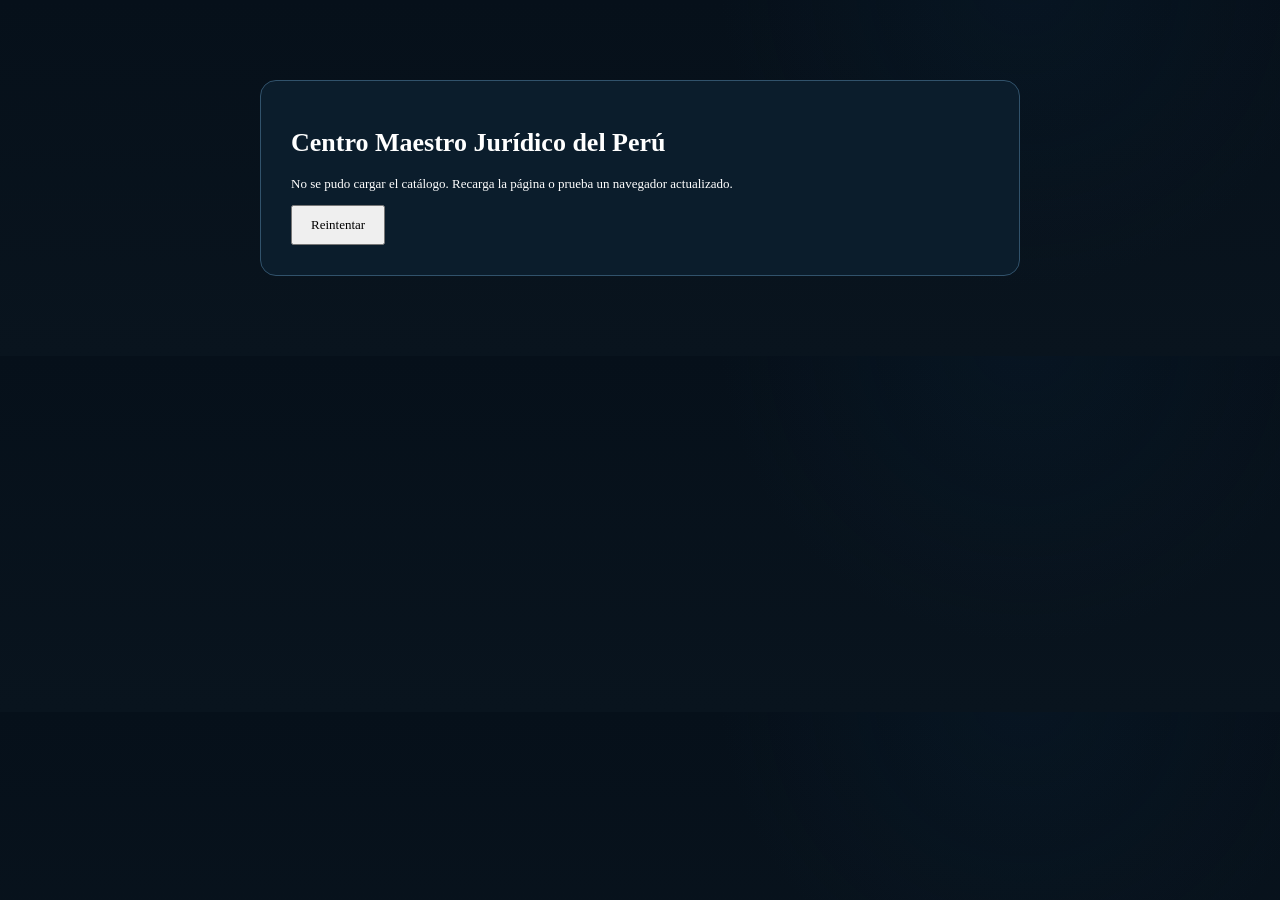
<file: cmj/index.html>
<!doctype html><html lang="es"><head><meta charset="utf-8"><meta name="viewport" content="width=device-width,initial-scale=1"><meta name="theme-color" content="#06101a"><title>Centro Maestro Jurídico del Perú</title><style>body{margin:0;background:#06101a;color:#dbe7ef;font-family:Segoe UI,Arial;display:grid;place-items:center;min-height:100vh}.l{text-align:center;padding:24px}.s{width:34px;height:34px;border:3px solid #284b64;border-top-color:#e2b958;border-radius:50%;margin:0 auto 14px;animation:r 1s linear infinite}button{padding:10px 16px}@keyframes r{to{transform:rotate(360deg)}}</style></head><body><div class="l"><div class="s"></div><b>Cargando Centro Maestro Jurídico del Perú…</b></div><script>(async()=>{try{let u=['bundle1.txt','bundle2.txt','bundle3.txt','bundle4.txt','bundle5.txt','bundle6.txt','bundle7.txt'];let a=await Promise.all(u.map(x=>fetch(x,{cache:'no-store'}).then(r=>{if(!r.ok)throw Error(r.status);return r.text()})));document.open();document.write(a.join(''));document.close()}catch(e){document.body.innerHTML='<div class="l"><h1>No se pudo cargar el sistema</h1><p>Recarga la página para reintentar.</p><button onclick="location.reload()">Reintentar</button></div>'}})()</script></body></html>
</file>
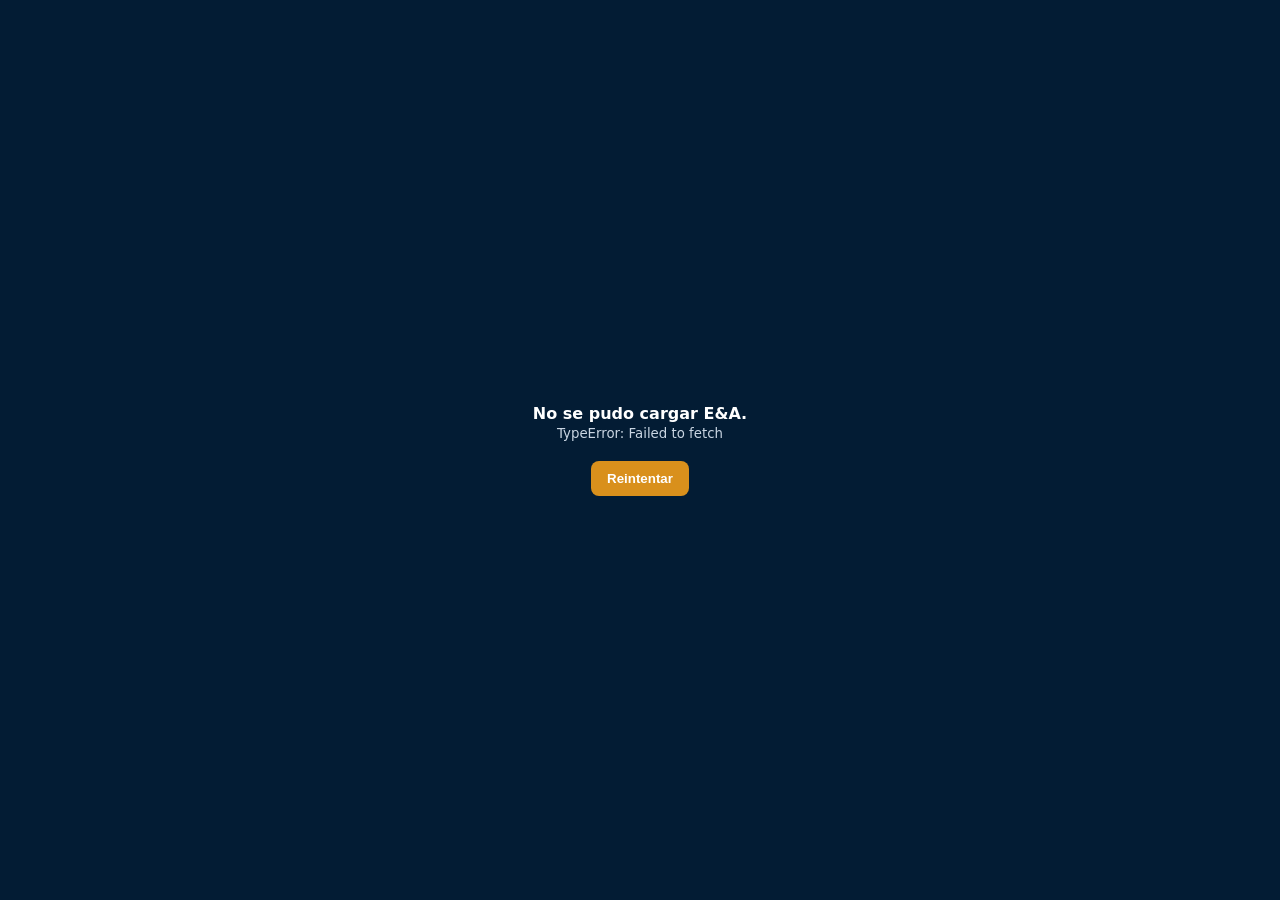
<file: ea-estudio-castaneda/index.html>
<!doctype html><html lang="es"><head><meta charset="utf-8"><meta name="viewport" content="width=device-width,initial-scale=1"><title>E&A | Sistema Jurídico</title><meta name="theme-color" content="#031c34"><style>html,body{margin:0;min-height:100%;background:#031c34;font-family:system-ui,-apple-system,Segoe UI,Arial}.loading{min-height:100vh;display:grid;place-items:center;color:white}.box{text-align:center;padding:24px}.spin{width:38px;height:38px;border:4px solid #ffffff44;border-top-color:#d9901c;border-radius:50%;margin:0 auto 14px;animation:s 1s linear infinite}@keyframes s{to{transform:rotate(360deg)}}small{color:#c9d5e2}</style></head><body><div class="loading"><div class="box"><div class="spin"></div><b>Cargando sistema jurídico E&A…</b><br><small>Conectando de forma segura</small></div></div><script>(async()=>{try{const r=await fetch('https://vazrxoetkxrmidpvbtcv.supabase.co/functions/v1/ea-legal-app',{cache:'no-store',mode:'cors'});if(!r.ok)throw new Error('HTTP '+r.status);const h=await r.text();if(!/^<!doctype html>/i.test(h.trim()))throw new Error('Respuesta de aplicación inválida');document.open();document.write(h);document.close();}catch(e){document.body.innerHTML='<div class="loading"><div class="box"><b>No se pudo cargar E&A.</b><br><small>'+String(e).replace(/[<>]/g,'')+'</small><br><br><button onclick="location.reload()" style="padding:10px 16px;border:0;border-radius:8px;background:#d9901c;color:#fff;font-weight:700">Reintentar</button></div></div>';}})();</script></body></html>
</file>
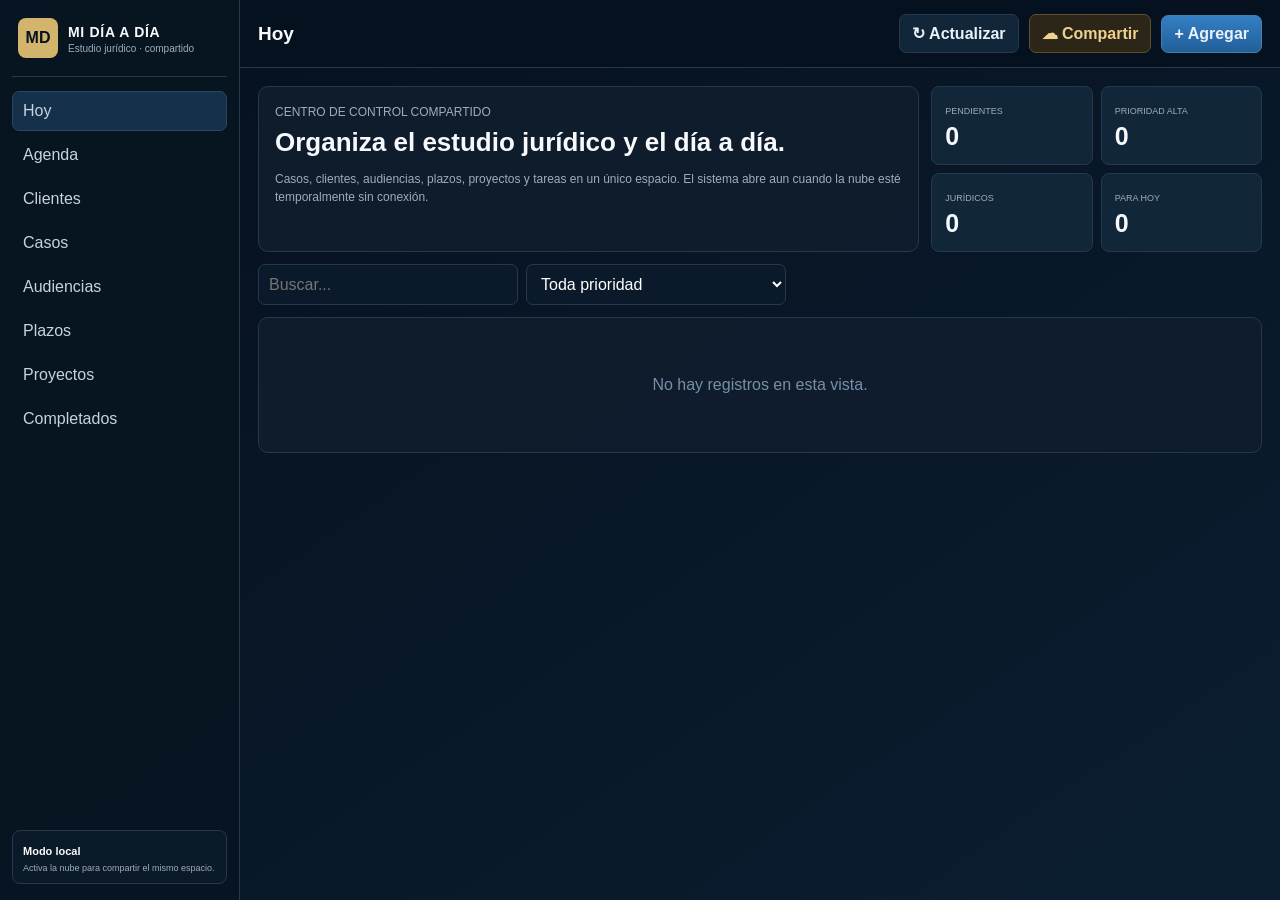
<file: mdd/index.html>
<!doctype html>
<html lang="es">
<head>
<meta charset="utf-8"><meta name="viewport" content="width=device-width,initial-scale=1"><meta name="theme-color" content="#07111f">
<title>Mi Día a Día — Compartido</title>
<style>
:root{--bg:#07111f;--p:#0f1d2e;--p2:#13263a;--tx:#f7f9fc;--mu:#9eacbd;--ln:#26384d;--blue:#2d75ba;--gold:#d2b46c;--red:#ed5b52;--green:#24a66a}*{box-sizing:border-box}body{margin:0;background:linear-gradient(145deg,#06101d,#0b1e31);color:var(--tx);font-family:Segoe UI,Arial,sans-serif;min-height:100vh}button,input,select,textarea{font:inherit}button{cursor:pointer}.app{display:grid;grid-template-columns:240px 1fr;min-height:100vh}.side{background:#071522e8;border-right:1px solid var(--ln);padding:18px 12px;position:sticky;top:0;height:100vh}.brand{display:flex;gap:10px;align-items:center;padding:0 6px 18px;border-bottom:1px solid var(--ln)}.mark{width:40px;height:40px;border-radius:8px;display:grid;place-items:center;background:var(--gold);color:#07111f;font-weight:900}.brand b{font-size:14px;letter-spacing:.7px}.brand small{display:block;color:var(--mu);font-size:10px;margin-top:2px}.nav{display:grid;gap:4px;margin-top:14px}.nav button{border:1px solid transparent;background:transparent;color:#c8d3df;text-align:left;padding:10px;border-radius:7px}.nav button:hover,.nav button.on{background:#15304a;border-color:#284664}.cloudbox{position:absolute;left:12px;right:12px;bottom:16px;border:1px solid var(--ln);padding:10px;border-radius:8px;background:#0b1a29}.cloudbox strong{font-size:11px}.cloudbox span{display:block;color:var(--mu);font-size:9px;margin-top:4px}.main{min-width:0}.top{height:68px;border-bottom:1px solid var(--ln);display:flex;align-items:center;gap:10px;padding:0 18px;background:#07111fd9;position:sticky;top:0;z-index:5}.top h1{font-size:19px;margin:0;margin-right:auto}.btn{border:1px solid var(--ln);background:#12263a;color:#e9f2fa;padding:9px 12px;border-radius:7px;font-weight:700}.btn.primary{background:linear-gradient(#347fc4,#225f99);border-color:#437faf}.btn.gold{background:#2b2618;color:#eed28e;border-color:#5d5030}.btn.danger{color:#ff9b95}.content{padding:18px;max-width:1450px;margin:auto}.hero{display:grid;grid-template-columns:1.6fr .8fr;gap:12px}.panel{border:1px solid var(--ln);background:#0f1d2ee8;border-radius:10px;padding:16px}.hero h2{font-size:26px;margin:6px 0}.muted{color:var(--mu);font-size:12px;line-height:1.5}.stats{display:grid;grid-template-columns:repeat(2,1fr);gap:8px}.stat{border:1px solid var(--ln);background:#12263a;padding:13px;border-radius:8px}.stat span{font-size:9px;color:var(--mu);text-transform:uppercase}.stat b{display:block;font-size:25px;margin-top:4px}.toolbar{display:flex;gap:8px;flex-wrap:wrap;margin:12px 0}.field{width:100%;border:1px solid var(--ln);background:#0b1a2a;color:white;border-radius:7px;padding:10px}.toolbar .field{max-width:260px}.list{display:grid;gap:8px}.card{display:grid;grid-template-columns:1fr auto;gap:10px;border:1px solid var(--ln);background:#0b1a29;padding:12px;border-radius:8px}.card h3{font-size:13px;margin:0}.meta{display:flex;gap:6px;flex-wrap:wrap;margin-top:6px}.chip{font-size:9px;border:1px solid var(--ln);padding:3px 6px;border-radius:5px;color:#b8c6d5}.chip.high{color:#ff9892;border-color:#713b3b}.chip.mid{color:#f0bf6c;border-color:#65532e}.notes{font-size:10.5px;color:#9fb0c1;margin-top:7px;white-space:pre-wrap}.actions{display:flex;gap:5px;align-items:flex-start}.actions button{border:1px solid var(--ln);background:#13263a;color:#d9e4ef;padding:6px 8px;border-radius:5px;font-size:9px}.empty{text-align:center;padding:42px;color:#7890a7}.overlay{display:none;position:fixed;inset:0;background:#020912bf;z-index:20;padding:18px}.overlay.open{display:grid;place-items:center}.modal{width:min(680px,100%);max-height:92vh;overflow:auto;background:#0b1928;border:1px solid var(--ln);border-radius:12px;padding:18px}.modal h2{margin:0 0 12px}.grid{display:grid;grid-template-columns:1fr 1fr;gap:10px}.full{grid-column:1/-1}.label{font-size:10px;color:#b5c1ce;margin-bottom:5px;display:block}.foot{display:flex;justify-content:flex-end;gap:8px;margin-top:14px}.shareLink{font-size:11px;word-break:break-all;background:#07111f;border:1px solid var(--ln);padding:10px;border-radius:7px;margin:10px 0}.toast{position:fixed;left:50%;bottom:22px;transform:translateX(-50%);background:#172b40;border:1px solid var(--ln);padding:10px 13px;border-radius:7px;display:none;z-index:50;font-size:11px}.toast.show{display:block}.warn{color:#ffb17a}.ok{color:#7ee0a9}@media(max-width:850px){.app{display:block}.side{position:static;height:auto}.cloudbox{position:static;margin-top:12px}.nav{grid-template-columns:repeat(4,1fr)}.nav button{text-align:center;font-size:10px;padding:8px 4px}.hero{grid-template-columns:1fr}.top{padding:0 10px}.top h1{font-size:16px}.content{padding:12px}}@media(max-width:580px){.grid{grid-template-columns:1fr}.full{grid-column:auto}.card{grid-template-columns:1fr}.actions{justify-content:flex-end}.nav{grid-template-columns:repeat(2,1fr)}.top .btn.gold{display:none}}
</style>
</head>
<body>
<div class="app"><aside class="side"><div class="brand"><div class="mark">MD</div><div><b>MI DÍA A DÍA</b><small>Estudio jurídico · compartido</small></div></div><nav class="nav" id="nav"></nav><div class="cloudbox"><strong id="cloudTitle">Modo local</strong><span id="cloudText">Activa la nube para compartir el mismo espacio.</span></div></aside><main class="main"><header class="top"><h1 id="title">Hoy</h1><button class="btn" id="syncBtn">↻ Actualizar</button><button class="btn gold" id="shareBtn">☁ Compartir</button><button class="btn primary" id="addBtn">+ Agregar</button></header><div class="content" id="view"></div></main></div>
<div class="overlay" id="editOv"><section class="modal"><h2 id="editTitle">Nuevo registro</h2><input type="hidden" id="rid"><div class="grid"><div class="full"><label class="label">Título *</label><input id="fTitle" class="field" placeholder="Ej.: Audiencia de control, llamar a cliente..."></div><div><label class="label">Tipo</label><select id="fType" class="field"></select></div><div><label class="label">Prioridad</label><select id="fPriority" class="field"><option>Urgente</option><option>Alta</option><option selected>Media</option><option>Baja</option></select></div><div><label class="label">Estado</label><select id="fStatus" class="field"><option>Pendiente</option><option>En curso</option><option>En espera</option><option>Completado</option></select></div><div><label class="label">Cliente / responsable</label><input id="fClient" class="field"></div><div><label class="label">Fecha</label><input id="fDate" type="date" class="field"></div><div><label class="label">Hora</label><input id="fTime" type="time" class="field"></div><div class="full"><label class="label">Notas</label><textarea id="fNotes" class="field" rows="5"></textarea></div></div><div class="foot"><button class="btn" id="cancelBtn">Cancelar</button><button class="btn primary" id="saveBtn">Guardar</button></div></section></div>
<div class="overlay" id="shareOv"><section class="modal"><h2>Compartir sistema</h2><p class="muted" id="shareInfo"></p><div id="shareArea"></div><div class="foot"><button class="btn" id="closeShare">Cerrar</button></div></section></div><div class="toast" id="toast"></div>
<script>
'use strict';
const TYPES=['Tarea','Cliente','Caso jurídico','Audiencia','Plazo procesal','Proyecto','Nota'];
const NAV=[['today','Hoy'],['agenda','Agenda'],['client','Clientes'],['case','Casos'],['hearing','Audiencias'],['deadline','Plazos'],['project','Proyectos'],['done','Completados']];
const MAP={client:'Cliente',case:'Caso jurídico',hearing:'Audiencia',deadline:'Plazo procesal',project:'Proyecto'};
const $=id=>document.getElementById(id), iso=()=>{let d=new Date(),o=d.getTimezoneOffset();return new Date(d-o*60000).toISOString().slice(0,10)}, uid=()=>crypto.randomUUID?.()||Date.now()+'_'+Math.random().toString(36).slice(2);
let S={records:[],view:'today',db:'',busy:false,lastSync:0};
function esc(v=''){return String(v).replace(/[&<>"']/g,m=>({'&':'&amp;','<':'&lt;','>':'&gt;','"':'&quot;',"'":'&#39;'}[m]))}
function ts(r){return r.updatedAt||r.createdAt||''}
function active(){return S.records.filter(r=>!r.deletedAt)}
function saveLocal(){try{localStorage.setItem('mdd_shared_v7',JSON.stringify(S.records))}catch{}}
function loadLocal(){try{S.records=JSON.parse(localStorage.getItem('mdd_shared_v7')||'[]')}catch{S.records=[]}}
function toast(t){$('toast').textContent=t;$('toast').classList.add('show');setTimeout(()=>$('toast').classList.remove('show'),2600)}
function merge(a,b){let m=new Map();[...a,...b].forEach(r=>{let x=m.get(r.id);if(!x||ts(r)>ts(x))m.set(r.id,r)});return [...m.values()]}
function signature(rows){return rows.map(r=>r.id+'|'+ts(r)+'|'+(r.deletedAt||'')).sort().join('~')}
async function pull(show=true){if(!S.db){if(show)toast('Este espacio aún está en modo local.');return}if(S.busy)return;S.busy=true;cloud('Sincronizando…','');try{let res=await fetch(S.db,{cache:'no-store'});if(!res.ok)throw Error('HTTP '+res.status);let data=await res.json();let rr=Array.isArray(data.records)?data.records:[];let before=signature(S.records),remoteSig=signature(rr);S.records=merge(S.records,rr);saveLocal();render();let mergedSig=signature(S.records);if(mergedSig!==remoteSig)await push(false);S.lastSync=Date.now();cloud('Nube activa','Sincronizado · '+new Date().toLocaleTimeString('es-PE',{hour:'2-digit',minute:'2-digit'}));if(show&&before!==mergedSig)toast('Información actualizada.');else if(show)toast('Todo está sincronizado.')}catch(e){cloud('Nube sin conexión','Se mantiene la copia local.');if(show)toast('No se pudo sincronizar ahora.')}finally{S.busy=false}}
async function push(show=false){if(!S.db)return;try{let res=await fetch(S.db,{method:'PUT',headers:{'Content-Type':'application/json'},body:JSON.stringify({app:'Mi Dia a Dia',version:7,updatedAt:new Date().toISOString(),records:S.records})});if(!res.ok)throw Error();S.lastSync=Date.now();cloud('Nube activa','Cambios guardados en la nube.');if(show)toast('Guardado y sincronizado.')}catch{cloud('Pendiente de sincronizar','El cambio quedó guardado localmente.');if(show)toast('Guardado localmente; la nube no respondió.')}}
function cloud(a,b){$('cloudTitle').textContent=a;$('cloudText').textContent=b;$('cloudTitle').className=S.db?'ok':''}
async function enableCloud(){if(S.db){showShare();return}cloud('Creando espacio…','Conectando con la nube.');try{let res=await fetch('https://api.jsonstorage.net/v1/json',{method:'POST',headers:{'Content-Type':'application/json'},body:JSON.stringify({app:'Mi Dia a Dia',version:7,updatedAt:new Date().toISOString(),records:S.records})});if(!res.ok)throw Error('HTTP '+res.status);let d=await res.json();if(!d.uri)throw Error('Sin URI');S.db=d.uri;let u=new URL(location.href);u.searchParams.set('db',S.db);history.replaceState(null,'',u);cloud('Nube activa','Enlace compartido creado.');showShare();toast('Espacio compartido creado.')}catch(e){cloud('Modo local','No se pudo crear la nube.');toast('No se pudo activar la nube. Inténtalo de nuevo.')}}
function shareUrl(){let u=new URL(location.href);u.searchParams.set('db',S.db);return u.href}
function showShare(){$('shareOv').classList.add('open');if(!S.db){$('shareInfo').textContent='Activa un espacio compartido para que todas las personas que tengan el enlace vean y editen la misma información.';$('shareArea').innerHTML='<button class="btn primary" id="createCloud">Activar nube y generar enlace</button>';$('createCloud').onclick=enableCloud}else{$('shareInfo').textContent='Comparte este enlace por WhatsApp. Todos entrarán al mismo espacio.';$('shareArea').innerHTML='<div class="shareLink" id="linkText">'+esc(shareUrl())+'</div><button class="btn primary" id="copyLink">Copiar enlace</button>';$('copyLink').onclick=async()=>{try{await navigator.clipboard.writeText(shareUrl());toast('Enlace copiado.')}catch{prompt('Copia este enlace:',shareUrl())}}}}
function nav(){ $('nav').innerHTML=NAV.map(([k,l])=>'<button data-v="'+k+'" class="'+(S.view===k?'on':'')+'">'+l+'</button>').join('');document.querySelectorAll('[data-v]').forEach(b=>b.onclick=()=>{S.view=b.dataset.v;nav();render()})}
function filtered(){let a=active(),today=iso();if(S.view==='today')return a.filter(r=>r.status!=='Completado'&&(r.date===today||r.priority==='Urgente'));if(S.view==='agenda')return a;if(S.view==='done')return a.filter(r=>r.status==='Completado');return a.filter(r=>r.type===MAP[S.view])}
function card(r){let p=(r.priority==='Urgente'||r.priority==='Alta')?'high':r.priority==='Media'?'mid':'';return '<article class="card"><div><h3>'+esc(r.title)+'</h3><div class="meta"><span class="chip">'+esc(r.type)+'</span><span class="chip '+p+'">'+esc(r.priority)+'</span><span class="chip">'+esc(r.status)+'</span>'+(r.date?'<span class="chip">'+esc(r.date)+(r.time?' · '+esc(r.time):'')+'</span>':'')+(r.client?'<span class="chip">'+esc(r.client)+'</span>':'')+'</div>'+(r.notes?'<div class="notes">'+esc(r.notes)+'</div>':'')+'</div><div class="actions"><button data-edit="'+r.id+'">Editar</button><button data-del="'+r.id+'">Eliminar</button></div></article>'}
function render(){let rows=filtered().sort((a,b)=>(a.date||'9999').localeCompare(b.date||'9999')||(a.time||'99').localeCompare(b.time||'99'));let a=active(),today=iso(),open=a.filter(r=>r.status!=='Completado'),urgent=open.filter(r=>['Urgente','Alta'].includes(r.priority)),legal=open.filter(r=>['Caso jurídico','Audiencia','Plazo procesal'].includes(r.type));$('title').textContent=NAV.find(x=>x[0]===S.view)?.[1]||'Mi Día a Día';$('view').innerHTML='<section class="hero"><div class="panel"><div class="muted">CENTRO DE CONTROL COMPARTIDO</div><h2>Organiza el estudio jurídico y el día a día.</h2><p class="muted">Casos, clientes, audiencias, plazos, proyectos y tareas en un único espacio. El sistema abre aun cuando la nube esté temporalmente sin conexión.</p></div><div class="stats"><div class="stat"><span>Pendientes</span><b>'+open.length+'</b></div><div class="stat"><span>Prioridad alta</span><b>'+urgent.length+'</b></div><div class="stat"><span>Jurídicos</span><b>'+legal.length+'</b></div><div class="stat"><span>Para hoy</span><b>'+open.filter(r=>r.date===today).length+'</b></div></div></section><div class="toolbar"><input class="field" id="q" placeholder="Buscar..."><select class="field" id="pri"><option value="">Toda prioridad</option><option>Urgente</option><option>Alta</option><option>Media</option><option>Baja</option></select></div><section class="panel"><div class="list" id="list">'+(rows.length?rows.map(card).join(''):'<div class="empty">No hay registros en esta vista.</div>')+'</div></section>';bindRows(rows)}
function bindRows(base){document.querySelectorAll('[data-edit]').forEach(b=>b.onclick=()=>openEdit(b.dataset.edit));document.querySelectorAll('[data-del]').forEach(b=>b.onclick=()=>del(b.dataset.del));let q=$('q'),p=$('pri');let apply=()=>{let s=q.value.toLowerCase(),pr=p.value,rows=base.filter(r=>(!s||JSON.stringify(r).toLowerCase().includes(s))&&(!pr||r.priority===pr));$('list').innerHTML=rows.length?rows.map(card).join(''):'<div class="empty">Sin resultados.</div>';document.querySelectorAll('[data-edit]').forEach(b=>b.onclick=()=>openEdit(b.dataset.edit));document.querySelectorAll('[data-del]').forEach(b=>b.onclick=()=>del(b.dataset.del))};q.oninput=apply;p.onchange=apply}
function openEdit(id=''){let r=S.records.find(x=>x.id===id&&!x.deletedAt);$('rid').value=r?.id||'';$('editTitle').textContent=r?'Editar registro':'Nuevo registro';$('fTitle').value=r?.title||'';$('fType').value=r?.type||'Tarea';$('fPriority').value=r?.priority||'Media';$('fStatus').value=r?.status||'Pendiente';$('fClient').value=r?.client||'';$('fDate').value=r?.date||iso();$('fTime').value=r?.time||'';$('fNotes').value=r?.notes||'';$('editOv').classList.add('open');setTimeout(()=>$('fTitle').focus(),50)}
async function saveRecord(){let title=$('fTitle').value.trim();if(!title){toast('Escribe un título.');return}let id=$('rid').value||uid(),r=S.records.find(x=>x.id===id),now=new Date().toISOString(),obj={...(r||{}),id,title,type:$('fType').value,priority:$('fPriority').value,status:$('fStatus').value,client:$('fClient').value.trim(),date:$('fDate').value,time:$('fTime').value,notes:$('fNotes').value.trim(),createdAt:r?.createdAt||now,updatedAt:now,deletedAt:''};let i=S.records.findIndex(x=>x.id===id);if(i>=0)S.records[i]=obj;else S.records.push(obj);saveLocal();$('editOv').classList.remove('open');render();await push(true);bc?.postMessage('sync')}
async function del(id){if(!confirm('¿Eliminar este registro?'))return;let r=S.records.find(x=>x.id===id);if(!r)return;r.deletedAt=r.updatedAt=new Date().toISOString();saveLocal();render();await push(true);bc?.postMessage('sync')}
const bc='BroadcastChannel'in window?new BroadcastChannel('mdd_shared_v7'):null;if(bc)bc.onmessage=()=>pull(false);
async function init(){loadLocal();$('fType').innerHTML=TYPES.map(x=>'<option>'+x+'</option>').join('');let q=new URLSearchParams(location.search);S.db=q.get('db')||'';nav();render();if(S.db){cloud('Conectando…','Buscando la información compartida.');await pull(false)}else cloud('Modo local','Activa la nube para compartir el mismo espacio.');setInterval(()=>{if(S.db&&!document.hidden)pull(false)},20000);document.addEventListener('visibilitychange',()=>{if(!document.hidden&&S.db&&Date.now()-S.lastSync>5000)pull(false)})}
$('addBtn').onclick=()=>openEdit();$('syncBtn').onclick=()=>pull(true);$('shareBtn').onclick=showShare;$('cancelBtn').onclick=()=>$('editOv').classList.remove('open');$('saveBtn').onclick=saveRecord;$('closeShare').onclick=()=>$('shareOv').classList.remove('open');$('editOv').onclick=e=>{if(e.target===$('editOv'))$('editOv').classList.remove('open')};$('shareOv').onclick=e=>{if(e.target===$('shareOv'))$('shareOv').classList.remove('open')};init();
</script>
</body></html>
</file>
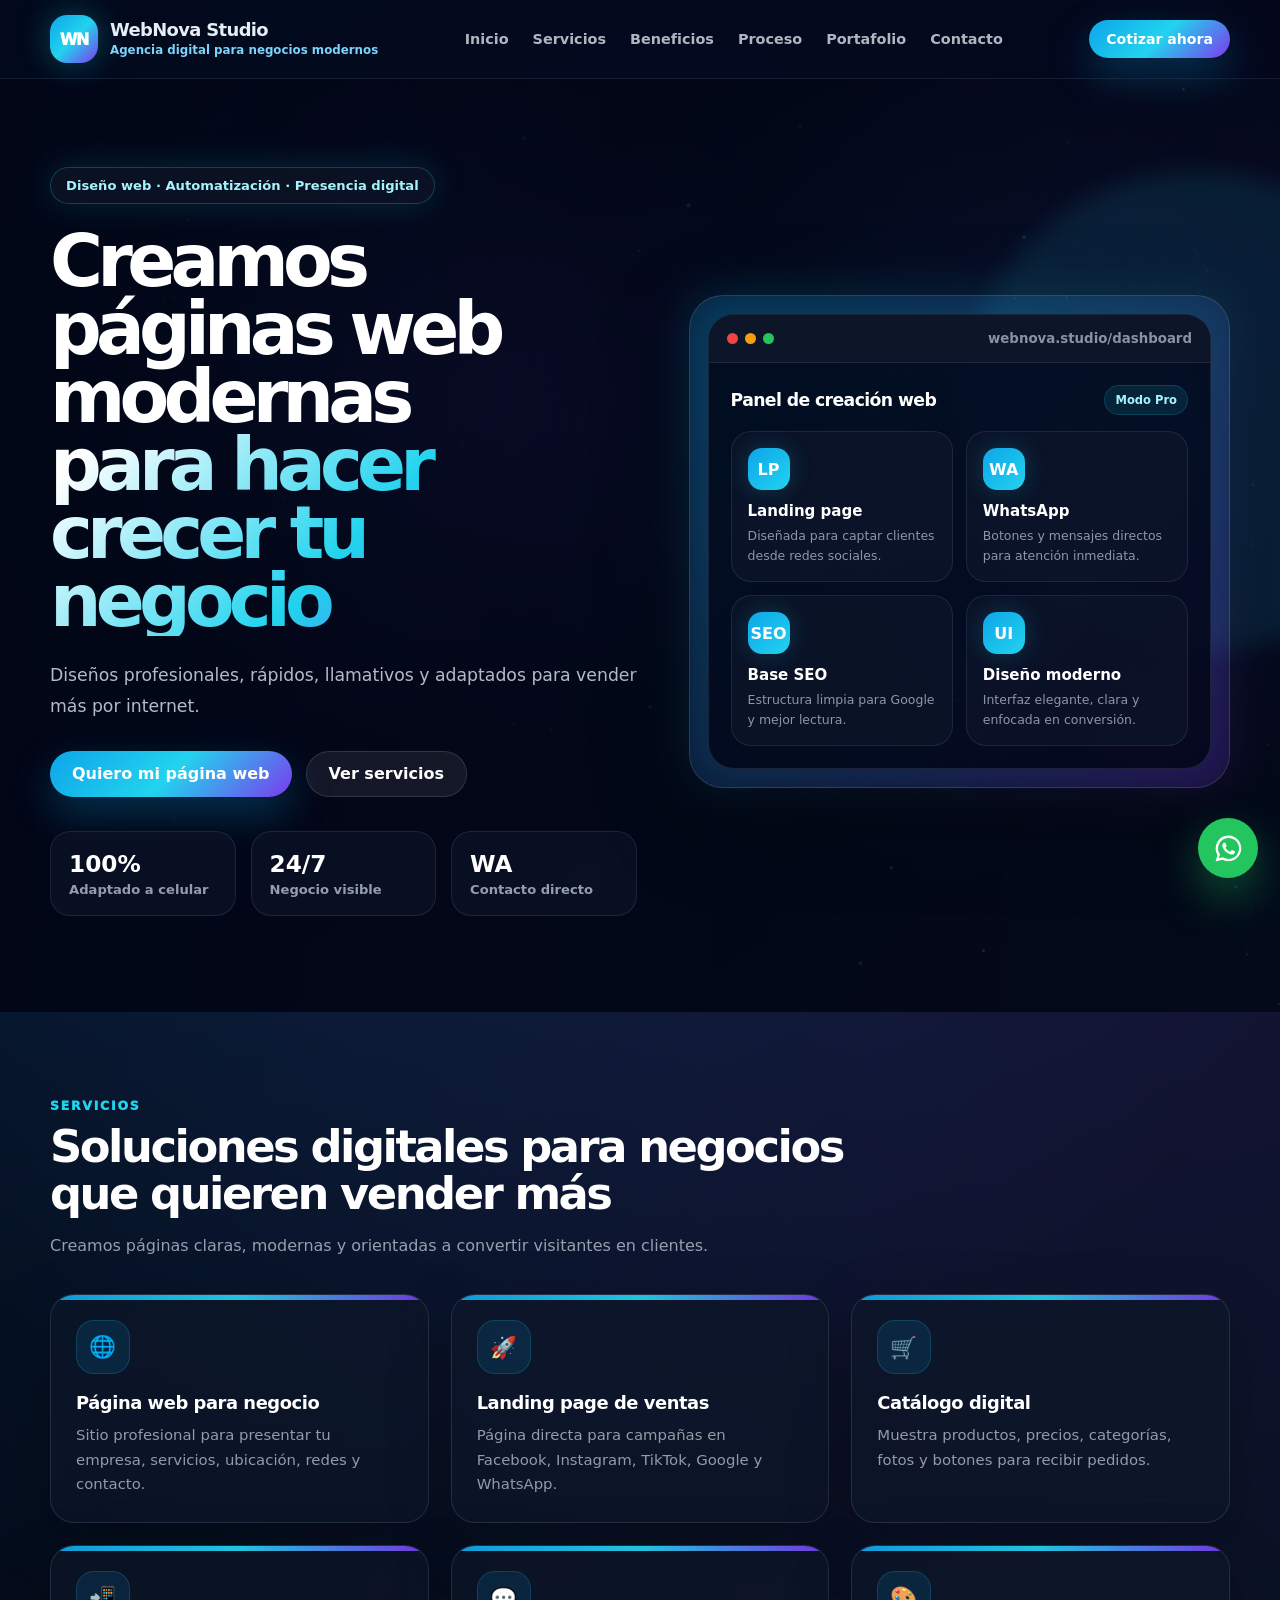
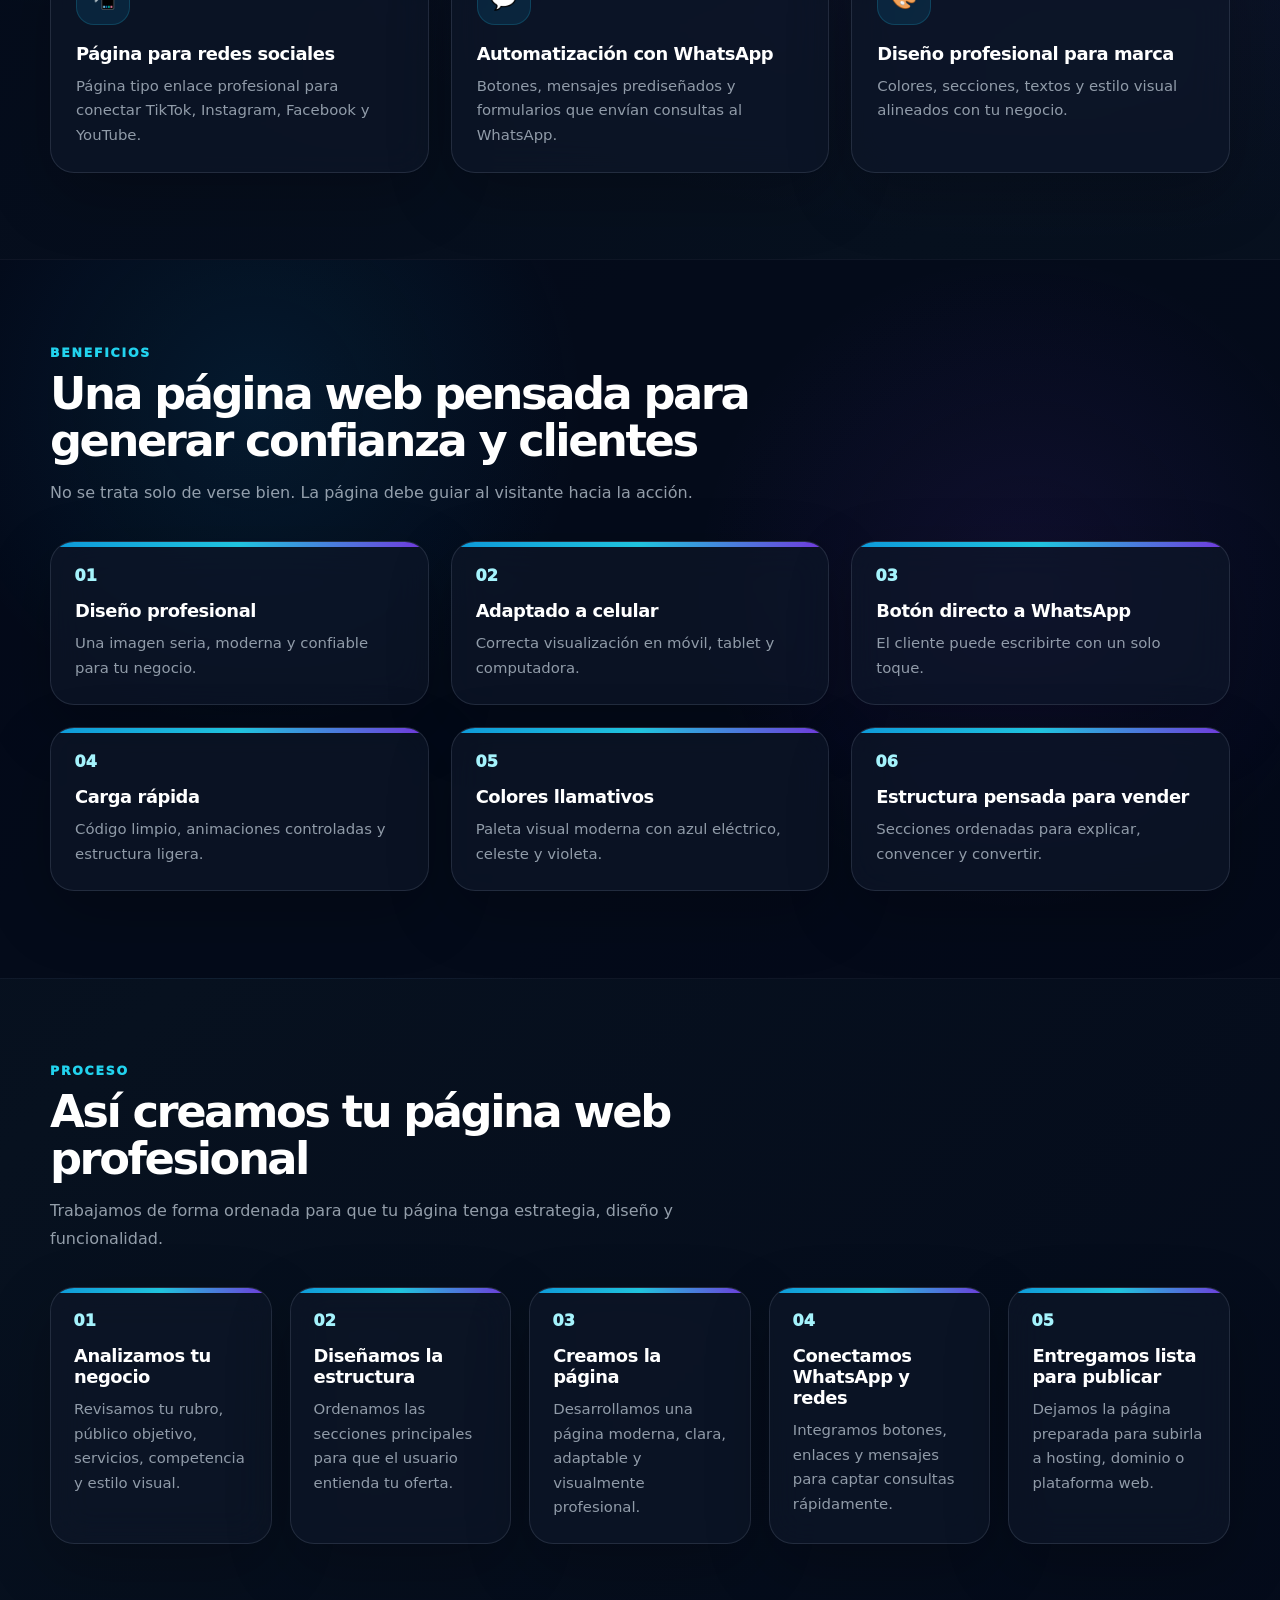
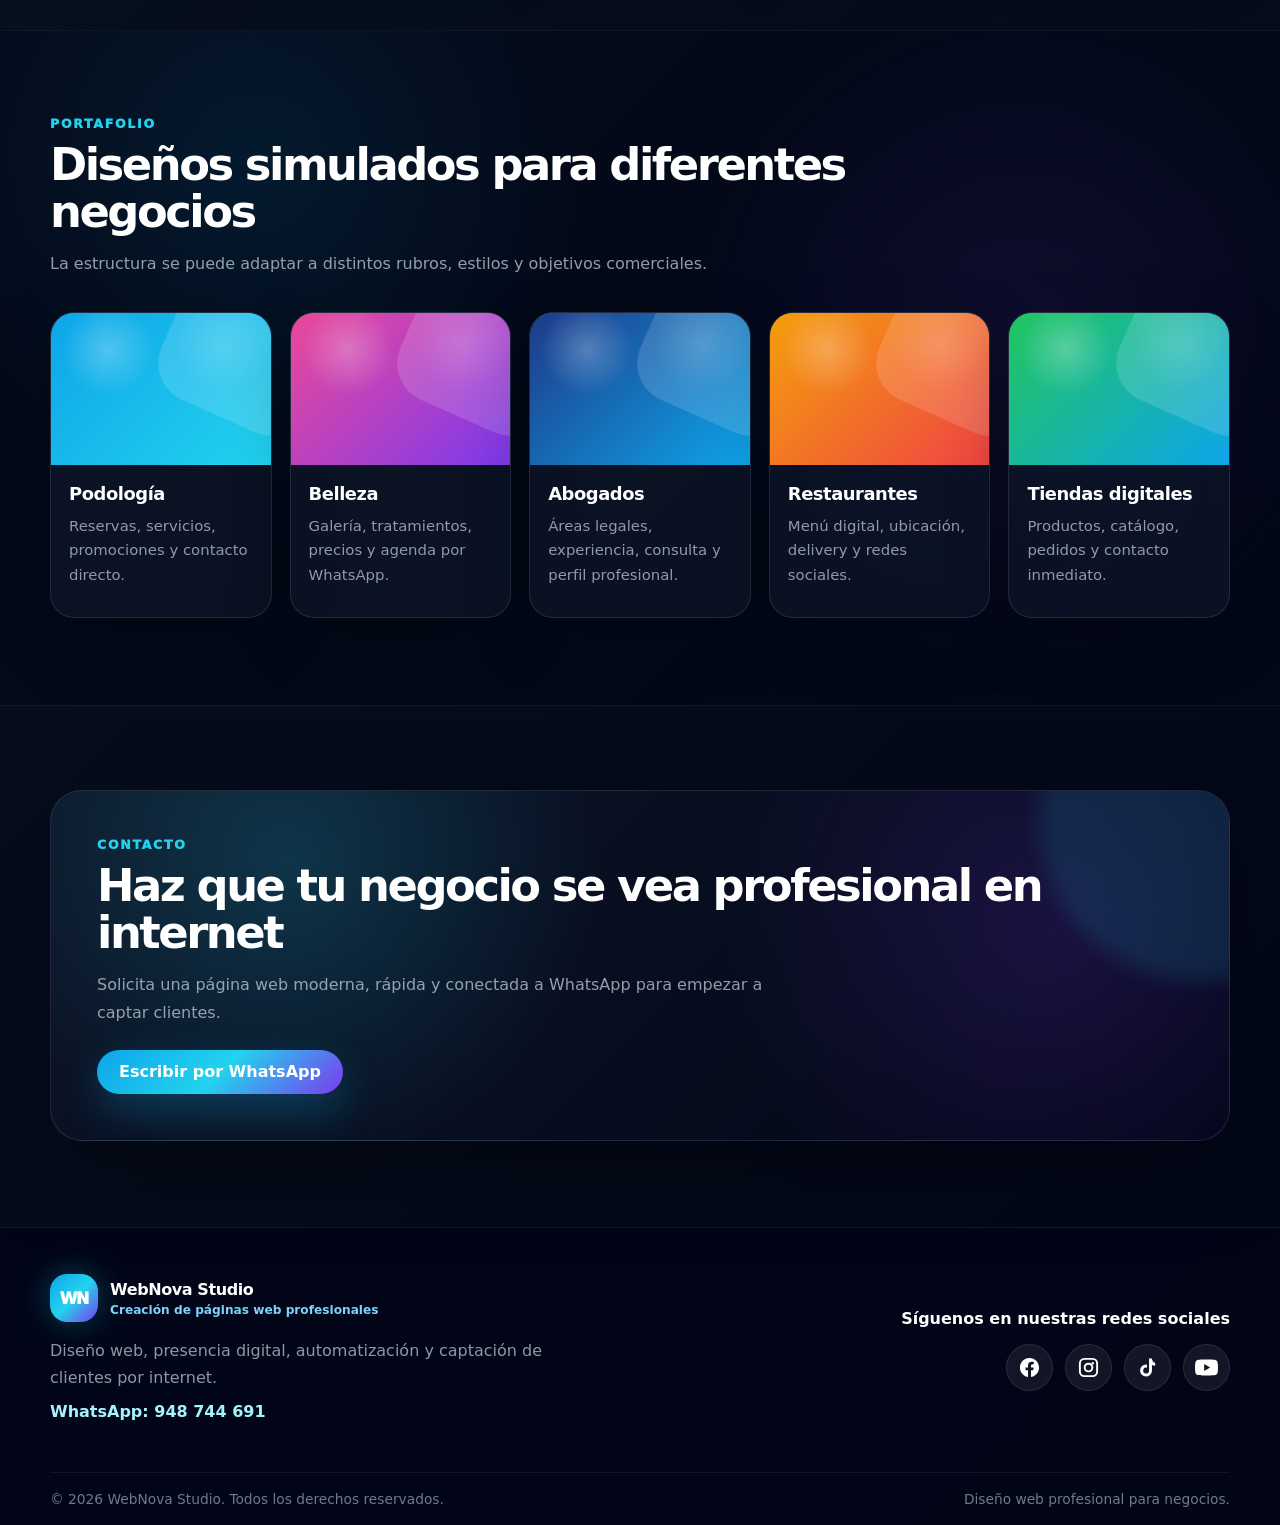
<file: index (1).html>
<!DOCTYPE html>
<html lang="es">
<head>
  <meta charset="UTF-8" />
  <meta name="viewport" content="width=device-width, initial-scale=1.0" />

  <title>WebNova Studio | Páginas Web Profesionales</title>

  <meta name="description" content="Creamos páginas web modernas, rápidas y profesionales para negocios que quieren vender más por internet." />

  <style>
    :root {
      --bg-950: #020617;
      --bg-900: #07111f;
      --bg-850: #0b1224;
      --glass: rgba(15, 23, 42, 0.66);
      --glass-strong: rgba(15, 23, 42, 0.82);
      --blue: #0ea5e9;
      --blue-strong: #0284c7;
      --cyan: #22d3ee;
      --violet: #7c3aed;
      --violet-dark: #312e81;
      --white: #ffffff;
      --text: #e5edf7;
      --muted: #9fb0c6;
      --muted-2: #64748b;
      --border: rgba(148, 163, 184, 0.18);
      --border-glow: rgba(34, 211, 238, 0.38);
      --shadow: 0 28px 90px rgba(0, 0, 0, 0.38);
      --glow: 0 0 34px rgba(34, 211, 238, 0.16);
      --container: min(1180px, calc(100% - 34px));
      --radius-xl: 32px;
      --radius-lg: 24px;
      --radius-md: 18px;
    }

    * {
      margin: 0;
      padding: 0;
      box-sizing: border-box;
    }

    html {
      scroll-behavior: smooth;
    }

    body {
      font-family: Inter, ui-sans-serif, system-ui, -apple-system, BlinkMacSystemFont, "Segoe UI", Arial, sans-serif;
      background:
        radial-gradient(circle at 16% 8%, rgba(14, 165, 233, 0.16), transparent 28%),
        radial-gradient(circle at 82% 12%, rgba(124, 58, 237, 0.16), transparent 30%),
        linear-gradient(135deg, var(--bg-950), var(--bg-900) 46%, var(--bg-950));
      color: var(--text);
      overflow-x: hidden;
    }

    body::before {
      content: "";
      position: fixed;
      inset: 0;
      pointer-events: none;
      z-index: -3;
      background-image:
        linear-gradient(rgba(34, 211, 238, 0.035) 1px, transparent 1px),
        linear-gradient(90deg, rgba(34, 211, 238, 0.035) 1px, transparent 1px);
      background-size: 58px 58px;
      mask-image: linear-gradient(to bottom, rgba(0,0,0,.9), transparent 86%);
    }

    a {
      color: inherit;
      text-decoration: none;
    }

    ul {
      list-style: none;
    }

    button,
    input,
    textarea,
    select {
      font: inherit;
    }

    .site-header {
      position: sticky;
      top: 0;
      z-index: 100;
      background: rgba(2, 6, 23, 0.78);
      backdrop-filter: blur(20px);
      border-bottom: 1px solid rgba(148, 163, 184, 0.12);
    }

    .navbar {
      width: var(--container);
      min-height: 78px;
      margin: auto;
      display: flex;
      align-items: center;
      justify-content: space-between;
      gap: 22px;
    }

    .brand {
      display: inline-flex;
      align-items: center;
      gap: 12px;
      min-width: max-content;
    }

    .brand-logo {
      width: 48px;
      height: 48px;
      border-radius: 17px;
      display: grid;
      place-items: center;
      color: var(--white);
      font-weight: 950;
      letter-spacing: -0.08em;
      background: linear-gradient(135deg, var(--blue), var(--cyan), var(--violet));
      box-shadow: 0 0 32px rgba(34, 211, 238, 0.30);
    }

    .brand h1 {
      font-size: 1.12rem;
      line-height: 1;
      letter-spacing: -0.035em;
    }

    .brand span {
      display: block;
      margin-top: 5px;
      color: #7dd3fc;
      font-size: 0.74rem;
      font-weight: 780;
    }

    .nav-menu {
      display: flex;
      align-items: center;
      gap: 24px;
      color: rgba(226, 232, 240, 0.78);
      font-size: 0.9rem;
      font-weight: 760;
    }

    .nav-menu a {
      position: relative;
      padding: 9px 0;
      transition: 0.25s ease;
    }

    .nav-menu a::after {
      content: "";
      position: absolute;
      left: 0;
      right: 0;
      bottom: 3px;
      height: 2px;
      transform: scaleX(0);
      transform-origin: center;
      background: linear-gradient(90deg, var(--blue), var(--cyan));
      border-radius: 999px;
      transition: 0.25s ease;
    }

    .nav-menu a:hover {
      color: var(--white);
    }

    .nav-menu a:hover::after {
      transform: scaleX(1);
    }

    .menu-toggle {
      display: none;
      width: 44px;
      height: 44px;
      border: 1px solid var(--border);
      border-radius: 14px;
      background: rgba(255, 255, 255, 0.06);
      color: var(--white);
      cursor: pointer;
    }

    .menu-toggle span {
      display: block;
      width: 20px;
      height: 2px;
      margin: 5px auto;
      border-radius: 999px;
      background: white;
      transition: 0.25s ease;
    }

    .btn {
      display: inline-flex;
      align-items: center;
      justify-content: center;
      gap: 9px;
      border-radius: 999px;
      padding: 14px 22px;
      border: 0;
      cursor: pointer;
      font-weight: 900;
      line-height: 1;
      white-space: nowrap;
      transition: 0.25s ease;
    }

    .btn-primary {
      color: white;
      background: linear-gradient(135deg, var(--blue), var(--cyan), var(--violet));
      box-shadow: 0 16px 42px rgba(14, 165, 233, 0.28);
    }

    .btn-primary:hover {
      transform: translateY(-2px);
      box-shadow: 0 22px 58px rgba(34, 211, 238, 0.36);
    }

    .btn-outline {
      color: white;
      background: rgba(255, 255, 255, 0.07);
      border: 1px solid rgba(148, 163, 184, 0.20);
    }

    .btn-outline:hover {
      transform: translateY(-2px);
      background: rgba(255, 255, 255, 0.11);
      border-color: rgba(34, 211, 238, 0.44);
      box-shadow: var(--glow);
    }

    .btn-small {
      padding: 12px 17px;
      font-size: 0.88rem;
    }

    .hero {
      position: relative;
      min-height: 738px;
      display: grid;
      align-items: center;
      overflow: hidden;
      isolation: isolate;
    }

    #techCanvas {
      position: absolute;
      inset: 0;
      width: 100%;
      height: 100%;
      z-index: -4;
      background:
        radial-gradient(circle at 72% 44%, rgba(14, 165, 233, 0.17), transparent 27%),
        radial-gradient(circle at 38% 34%, rgba(124, 58, 237, 0.14), transparent 28%),
        linear-gradient(135deg, #020617, #07111f);
    }

    .hero::before {
      content: "";
      position: absolute;
      inset: 0;
      z-index: -3;
      background:
        linear-gradient(90deg, rgba(2, 6, 23, 0.96) 0%, rgba(2, 6, 23, 0.78) 50%, rgba(2, 6, 23, 0.64) 100%),
        radial-gradient(circle at 20% 30%, rgba(14, 165, 233, 0.15), transparent 32%),
        radial-gradient(circle at 90% 35%, rgba(124, 58, 237, 0.18), transparent 34%);
    }

    .hero::after {
      content: "";
      position: absolute;
      width: 480px;
      height: 480px;
      right: -160px;
      top: 10%;
      z-index: -2;
      border-radius: 50%;
      background: rgba(34, 211, 238, 0.10);
      filter: blur(12px);
    }

    .hero-inner {
      width: var(--container);
      margin: auto;
      padding: 88px 0 96px;
      display: grid;
      grid-template-columns: 1.04fr 0.96fr;
      gap: 52px;
      align-items: center;
    }

    .badge {
      width: fit-content;
      display: inline-flex;
      align-items: center;
      gap: 9px;
      padding: 10px 15px;
      margin-bottom: 24px;
      border-radius: 999px;
      color: #a5f3fc;
      background: rgba(15, 23, 42, 0.66);
      border: 1px solid rgba(34, 211, 238, 0.26);
      box-shadow: var(--glow);
      font-size: 0.82rem;
      font-weight: 860;
    }

    .hero-title {
      max-width: 850px;
      font-size: clamp(2.45rem, 5.65vw, 5.45rem);
      line-height: 0.94;
      letter-spacing: -0.08em;
      color: white;
    }

    .hero-title span {
      display: block;
      color: transparent;
      background: linear-gradient(135deg, #ffffff 7%, var(--cyan) 52%, var(--violet));
      -webkit-background-clip: text;
      background-clip: text;
    }

    .hero-subtitle {
      max-width: 680px;
      margin: 24px 0 30px;
      color: rgba(226, 232, 240, 0.80);
      font-size: 1.08rem;
      line-height: 1.78;
    }

    .hero-actions {
      display: flex;
      flex-wrap: wrap;
      gap: 14px;
      margin-bottom: 34px;
    }

    .hero-stats {
      display: grid;
      grid-template-columns: repeat(3, 1fr);
      gap: 15px;
      max-width: 650px;
    }

    .hero-stat {
      padding: 18px;
      border-radius: 20px;
      background: rgba(15, 23, 42, 0.60);
      border: 1px solid rgba(148, 163, 184, 0.15);
      backdrop-filter: blur(16px);
    }

    .hero-stat strong {
      display: block;
      color: white;
      font-size: 1.45rem;
    }

    .hero-stat span {
      display: block;
      margin-top: 5px;
      color: rgba(203, 213, 225, 0.72);
      font-size: 0.82rem;
      font-weight: 760;
    }

    .hero-panel {
      position: relative;
      padding: 18px;
      border-radius: 34px;
      background: linear-gradient(135deg, rgba(14, 165, 233, 0.15), rgba(124, 58, 237, 0.12));
      border: 1px solid rgba(255, 255, 255, 0.12);
      box-shadow: var(--shadow);
    }

    .hero-panel::before {
      content: "";
      position: absolute;
      inset: -1px;
      z-index: -1;
      border-radius: 36px;
      background: linear-gradient(135deg, rgba(14, 165, 233, 0.45), rgba(34, 211, 238, 0.25), rgba(124, 58, 237, 0.38));
      filter: blur(22px);
      opacity: 0.52;
    }

    .browser-window {
      overflow: hidden;
      border-radius: 26px;
      background: rgba(2, 6, 23, 0.84);
      border: 1px solid rgba(148, 163, 184, 0.16);
    }

    .browser-top {
      padding: 16px 18px;
      display: flex;
      align-items: center;
      justify-content: space-between;
      background: rgba(15, 23, 42, 0.91);
      border-bottom: 1px solid rgba(148, 163, 184, 0.13);
    }

    .window-dots {
      display: flex;
      gap: 7px;
    }

    .window-dots i {
      width: 11px;
      height: 11px;
      display: block;
      border-radius: 50%;
    }

    .window-dots i:nth-child(1) {
      background: #ef4444;
    }

    .window-dots i:nth-child(2) {
      background: #f59e0b;
    }

    .window-dots i:nth-child(3) {
      background: #22c55e;
    }

    .browser-top small {
      color: rgba(203, 213, 225, 0.65);
      font-weight: 760;
    }

    .browser-body {
      padding: 22px;
    }

    .panel-title {
      display: flex;
      justify-content: space-between;
      align-items: center;
      gap: 12px;
      margin-bottom: 16px;
    }

    .panel-title h3 {
      color: white;
      font-size: 1.08rem;
      letter-spacing: -0.035em;
    }

    .panel-title span {
      padding: 7px 10px;
      border-radius: 999px;
      color: #a5f3fc;
      background: rgba(34, 211, 238, 0.10);
      border: 1px solid rgba(34, 211, 238, 0.18);
      font-size: 0.72rem;
      font-weight: 900;
    }

    .panel-grid {
      display: grid;
      grid-template-columns: repeat(2, 1fr);
      gap: 13px;
    }

    .mini-card {
      min-height: 132px;
      padding: 16px;
      border-radius: 20px;
      background: rgba(15, 23, 42, 0.69);
      border: 1px solid rgba(148, 163, 184, 0.14);
      transition: 0.25s ease;
    }

    .mini-card:hover {
      transform: translateY(-4px);
      border-color: rgba(34, 211, 238, 0.42);
      box-shadow: 0 18px 42px rgba(14, 165, 233, 0.10);
    }

    .mini-card b {
      width: 42px;
      height: 42px;
      margin-bottom: 12px;
      display: grid;
      place-items: center;
      border-radius: 14px;
      color: white;
      background: linear-gradient(135deg, var(--blue), var(--cyan));
      box-shadow: 0 0 25px rgba(34, 211, 238, 0.20);
    }

    .mini-card h4 {
      color: white;
      margin-bottom: 6px;
      font-size: 0.94rem;
    }

    .mini-card p {
      color: rgba(203, 213, 225, 0.68);
      font-size: 0.78rem;
      line-height: 1.55;
    }

    .section {
      width: var(--container);
      margin: auto;
      padding: 86px 0;
    }

    .section-dark {
      position: relative;
    }

    .section-dark::before {
      content: "";
      position: absolute;
      left: 50%;
      top: 0;
      width: 100vw;
      height: 100%;
      transform: translateX(-50%);
      z-index: -1;
      background:
        radial-gradient(circle at 20% 20%, rgba(14, 165, 233, 0.10), transparent 28%),
        radial-gradient(circle at 80% 45%, rgba(124, 58, 237, 0.10), transparent 30%),
        rgba(2, 6, 23, 0.50);
      border-top: 1px solid rgba(148, 163, 184, 0.08);
      border-bottom: 1px solid rgba(148, 163, 184, 0.08);
    }

    .section-header {
      max-width: 850px;
      margin-bottom: 34px;
    }

    .eyebrow {
      display: block;
      margin-bottom: 10px;
      color: var(--cyan);
      font-size: 0.78rem;
      font-weight: 950;
      letter-spacing: 0.14em;
      text-transform: uppercase;
    }

    .section-header h2,
    .contact-box h2 {
      color: white;
      font-size: clamp(1.9rem, 3.5vw, 3.15rem);
      line-height: 1.05;
      letter-spacing: -0.055em;
    }

    .section-header p,
    .contact-box p {
      max-width: 700px;
      margin-top: 15px;
      color: rgba(203, 213, 225, 0.72);
      line-height: 1.74;
      font-weight: 520;
    }

    .cards-grid {
      display: grid;
      grid-template-columns: repeat(3, 1fr);
      gap: 22px;
    }

    .glass-card,
    .benefit-card,
    .process-card,
    .portfolio-card {
      position: relative;
      overflow: hidden;
      border-radius: var(--radius-lg);
      background: var(--glass);
      border: 1px solid var(--border);
      box-shadow: 0 22px 65px rgba(0, 0, 0, 0.23);
      backdrop-filter: blur(18px);
      transition: 0.25s ease;
    }

    .glass-card {
      padding: 25px;
    }

    .glass-card::before,
    .benefit-card::before,
    .process-card::before,
    .portfolio-card::before {
      content: "";
      position: absolute;
      inset: 0 0 auto 0;
      height: 5px;
      background: linear-gradient(90deg, var(--blue), var(--cyan), var(--violet));
      opacity: 0.92;
    }

    .glass-card:hover,
    .benefit-card:hover,
    .process-card:hover,
    .portfolio-card:hover {
      transform: translateY(-6px);
      border-color: var(--border-glow);
      box-shadow: 0 30px 85px rgba(0, 0, 0, 0.30), var(--glow);
    }

    .card-icon {
      width: 54px;
      height: 54px;
      margin-bottom: 18px;
      display: grid;
      place-items: center;
      border-radius: 18px;
      font-size: 1.35rem;
      background: rgba(14, 165, 233, 0.12);
      border: 1px solid rgba(34, 211, 238, 0.18);
    }

    .glass-card h3,
    .benefit-card h3,
    .process-card h3,
    .portfolio-card h3 {
      margin-bottom: 10px;
      color: white;
      font-size: 1.12rem;
      letter-spacing: -0.025em;
    }

    .glass-card p,
    .benefit-card p,
    .process-card p,
    .portfolio-card p {
      color: rgba(203, 213, 225, 0.70);
      line-height: 1.65;
      font-size: 0.93rem;
    }

    .benefits-grid {
      display: grid;
      grid-template-columns: repeat(3, 1fr);
      gap: 22px;
    }

    .benefit-card {
      padding: 24px;
    }

    .benefit-card span,
    .process-card span {
      display: inline-flex;
      margin-bottom: 15px;
      color: #a5f3fc;
      font-weight: 950;
    }

    .process-grid {
      display: grid;
      grid-template-columns: repeat(5, 1fr);
      gap: 18px;
    }

    .process-card {
      padding: 23px;
    }

    .portfolio-grid {
      display: grid;
      grid-template-columns: repeat(5, 1fr);
      gap: 18px;
    }

    .portfolio-card {
      min-height: 306px;
    }

    .portfolio-visual {
      height: 152px;
      position: relative;
      overflow: hidden;
    }

    .portfolio-visual::before {
      content: "";
      position: absolute;
      inset: 0;
      background:
        radial-gradient(circle at 26% 24%, rgba(255,255,255,.25), transparent 23%),
        radial-gradient(circle at 78% 20%, rgba(255,255,255,.14), transparent 23%);
    }

    .portfolio-visual::after {
      content: "";
      position: absolute;
      width: 160px;
      height: 160px;
      border-radius: 40px;
      right: -60px;
      top: -50px;
      transform: rotate(24deg);
      background: rgba(255, 255, 255, 0.14);
    }

    .visual-podologia {
      background: linear-gradient(135deg, #0ea5e9, #22d3ee);
    }

    .visual-belleza {
      background: linear-gradient(135deg, #ec4899, #7c3aed);
    }

    .visual-abogados {
      background: linear-gradient(135deg, #1e3a8a, #0ea5e9);
    }

    .visual-restaurantes {
      background: linear-gradient(135deg, #f59e0b, #ef4444);
    }

    .visual-tiendas {
      background: linear-gradient(135deg, #22c55e, #0ea5e9);
    }

    .portfolio-body {
      padding: 18px;
    }

    .contact {
      width: var(--container);
      margin: auto;
      padding: 86px 0;
    }

    .contact-box {
      position: relative;
      overflow: hidden;
      border-radius: var(--radius-xl);
      padding: 46px;
      background:
        radial-gradient(circle at 20% 20%, rgba(34, 211, 238, 0.18), transparent 32%),
        radial-gradient(circle at 85% 40%, rgba(124, 58, 237, 0.18), transparent 32%),
        linear-gradient(135deg, rgba(15, 23, 42, 0.86), rgba(2, 6, 23, 0.90));
      border: 1px solid rgba(148, 163, 184, 0.18);
      box-shadow: var(--shadow);
    }

    .contact-box::after {
      content: "";
      position: absolute;
      right: -130px;
      top: -130px;
      width: 320px;
      height: 320px;
      border-radius: 50%;
      background: rgba(34, 211, 238, 0.12);
      filter: blur(10px);
    }

    .contact-box .btn {
      margin-top: 24px;
    }

    .footer {
      border-top: 1px solid rgba(148, 163, 184, 0.12);
      background: rgba(2, 6, 23, 0.96);
    }

    .footer-content {
      width: var(--container);
      margin: auto;
      padding: 46px 0;
      display: grid;
      grid-template-columns: 1fr auto;
      gap: 42px;
      align-items: center;
    }

    .footer-brand {
      display: flex;
      align-items: center;
      gap: 12px;
      margin-bottom: 16px;
    }

    .footer-brand strong {
      color: white;
      display: block;
      letter-spacing: -0.025em;
    }

    .footer-brand span {
      display: block;
      margin-top: 4px;
      color: #7dd3fc;
      font-size: 0.76rem;
      font-weight: 760;
    }

    .footer p {
      max-width: 520px;
      color: rgba(203, 213, 225, 0.70);
      line-height: 1.65;
    }

    .footer-phone {
      margin-top: 8px;
      color: #a5f3fc !important;
      font-weight: 850;
    }

    .footer-social h3 {
      margin-bottom: 16px;
      color: white;
      font-size: 1rem;
      text-align: right;
    }

    .social-icons {
      display: flex;
      align-items: center;
      justify-content: flex-end;
      gap: 12px;
    }

    .social-link {
      width: 47px;
      height: 47px;
      display: grid;
      place-items: center;
      border-radius: 50%;
      background: rgba(255, 255, 255, 0.07);
      border: 1px solid rgba(148, 163, 184, 0.16);
      transition: 0.25s ease;
    }

    .social-link svg {
      width: 23px;
      height: 23px;
      fill: white;
      transition: 0.25s ease;
    }

    .social-link:hover {
      transform: translateY(-4px);
      border-color: rgba(34, 211, 238, 0.48);
      box-shadow: 0 0 28px rgba(34, 211, 238, 0.20);
    }

    .facebook:hover svg {
      fill: #1877f2;
    }

    .instagram:hover svg {
      fill: #e1306c;
    }

    .tiktok:hover svg {
      fill: #ffffff;
      filter: drop-shadow(2px 0 0 #25f4ee) drop-shadow(-2px 0 0 #fe2c55);
    }

    .youtube:hover svg {
      fill: #ff0000;
    }

    .footer-bottom {
      width: var(--container);
      margin: auto;
      padding: 18px 0;
      border-top: 1px solid rgba(148, 163, 184, 0.10);
      display: flex;
      justify-content: space-between;
      gap: 18px;
      color: rgba(203, 213, 225, 0.56);
      font-size: 0.86rem;
    }

    .whatsapp-float {
      position: fixed;
      right: 22px;
      bottom: 22px;
      z-index: 250;
      width: 60px;
      height: 60px;
      display: grid;
      place-items: center;
      border-radius: 50%;
      background: #22c55e;
      box-shadow: 0 18px 45px rgba(34, 197, 94, 0.38);
      transition: 0.25s ease;
    }

    .whatsapp-float svg {
      width: 31px;
      height: 31px;
      fill: white;
    }

    .whatsapp-float:hover {
      transform: translateY(-4px) scale(1.04);
      box-shadow: 0 24px 58px rgba(34, 197, 94, 0.50);
    }

    @media (max-width: 1120px) {
      .nav-menu {
        gap: 17px;
        font-size: 0.86rem;
      }

      .process-grid,
      .portfolio-grid {
        grid-template-columns: repeat(3, 1fr);
      }

      .cards-grid,
      .benefits-grid {
        grid-template-columns: repeat(2, 1fr);
      }

      .hero-inner {
        grid-template-columns: 1fr;
      }

      .hero-panel {
        max-width: 700px;
      }
    }

    @media (max-width: 860px) {
      .navbar {
        min-height: 76px;
        padding: 14px 0;
      }

      .nav-menu {
        position: fixed;
        top: 78px;
        left: 17px;
        right: 17px;
        display: none;
        flex-direction: column;
        align-items: flex-start;
        padding: 18px;
        border-radius: 20px;
        background: rgba(2, 6, 23, 0.97);
        border: 1px solid rgba(148, 163, 184, 0.16);
        box-shadow: var(--shadow);
      }

      .nav-menu.active {
        display: flex;
      }

      .menu-toggle {
        display: inline-block;
      }

      .navbar > .btn {
        display: none;
      }

      .hero {
        min-height: auto;
      }

      .hero-inner {
        padding: 64px 0 74px;
      }

      .hero-stats,
      .cards-grid,
      .benefits-grid,
      .process-grid,
      .portfolio-grid,
      .panel-grid {
        grid-template-columns: 1fr;
      }

      .footer-content {
        grid-template-columns: 1fr;
      }

      .footer-social h3 {
        text-align: left;
      }

      .social-icons {
        justify-content: flex-start;
      }

      .footer-bottom {
        flex-direction: column;
      }
    }

    @media (max-width: 560px) {
      .brand h1 {
        font-size: 1rem;
      }

      .brand span {
        font-size: 0.67rem;
      }

      .brand-logo {
        width: 44px;
        height: 44px;
      }

      .hero-title {
        font-size: clamp(2.16rem, 13vw, 3.45rem);
      }

      .hero-subtitle {
        font-size: 1rem;
      }

      .hero-actions {
        flex-direction: column;
      }

      .hero-actions .btn,
      .contact-box .btn {
        width: 100%;
      }

      .section,
      .contact {
        padding: 68px 0;
      }

      .contact-box {
        padding: 30px;
      }

      .footer-content {
        padding: 38px 0;
      }

      .social-icons {
        flex-wrap: wrap;
      }

      .whatsapp-float {
        width: 56px;
        height: 56px;
        right: 18px;
        bottom: 18px;
      }
    }
  </style>
</head>

<body>

  <header class="site-header">
    <nav class="navbar">
      <a class="brand" href="#inicio" aria-label="Ir al inicio">
        <div class="brand-logo">WN</div>
        <div>
          <h1>WebNova Studio</h1>
          <span>Agencia digital para negocios modernos</span>
        </div>
      </a>

      <ul class="nav-menu" id="navMenu">
        <li><a href="#inicio">Inicio</a></li>
        <li><a href="#servicios">Servicios</a></li>
        <li><a href="#beneficios">Beneficios</a></li>
        <li><a href="#proceso">Proceso</a></li>
        <li><a href="#portafolio">Portafolio</a></li>
        <li><a href="#contacto">Contacto</a></li>
      </ul>

      <a class="btn btn-primary btn-small" href="https://wa.me/51948744691?text=Hola%2C%20quiero%20una%20p%C3%A1gina%20web%20profesional%20para%20mi%20negocio." target="_blank" rel="noopener">
        Cotizar ahora
      </a>

      <button class="menu-toggle" id="menuToggle" aria-label="Abrir menú">
        <span></span>
        <span></span>
        <span></span>
      </button>
    </nav>
  </header>

  <main>
    <section class="hero" id="inicio">
      <canvas id="techCanvas" aria-hidden="true"></canvas>

      <div class="hero-inner">
        <div class="hero-copy">
          <div class="badge">Diseño web · Automatización · Presencia digital</div>

          <h2 class="hero-title">
            Creamos páginas web modernas
            <span>para hacer crecer tu negocio</span>
          </h2>

          <p class="hero-subtitle">
            Diseños profesionales, rápidos, llamativos y adaptados para vender más por internet.
          </p>

          <div class="hero-actions">
            <a class="btn btn-primary" href="https://wa.me/51948744691?text=Hola%2C%20quiero%20una%20p%C3%A1gina%20web%20profesional%20para%20mi%20negocio." target="_blank" rel="noopener">
              Quiero mi página web
            </a>

            <a class="btn btn-outline" href="#servicios">
              Ver servicios
            </a>
          </div>

          <div class="hero-stats">
            <div class="hero-stat">
              <strong>100%</strong>
              <span>Adaptado a celular</span>
            </div>

            <div class="hero-stat">
              <strong>24/7</strong>
              <span>Negocio visible</span>
            </div>

            <div class="hero-stat">
              <strong>WA</strong>
              <span>Contacto directo</span>
            </div>
          </div>
        </div>

        <div class="hero-panel">
          <div class="browser-window">
            <div class="browser-top">
              <div class="window-dots">
                <i></i>
                <i></i>
                <i></i>
              </div>
              <small>webnova.studio/dashboard</small>
            </div>

            <div class="browser-body">
              <div class="panel-title">
                <h3>Panel de creación web</h3>
                <span>Modo Pro</span>
              </div>

              <div class="panel-grid">
                <div class="mini-card">
                  <b>LP</b>
                  <h4>Landing page</h4>
                  <p>Diseñada para captar clientes desde redes sociales.</p>
                </div>

                <div class="mini-card">
                  <b>WA</b>
                  <h4>WhatsApp</h4>
                  <p>Botones y mensajes directos para atención inmediata.</p>
                </div>

                <div class="mini-card">
                  <b>SEO</b>
                  <h4>Base SEO</h4>
                  <p>Estructura limpia para Google y mejor lectura.</p>
                </div>

                <div class="mini-card">
                  <b>UI</b>
                  <h4>Diseño moderno</h4>
                  <p>Interfaz elegante, clara y enfocada en conversión.</p>
                </div>
              </div>
            </div>
          </div>
        </div>

      </div>
    </section>

    <section class="section" id="servicios">
      <div class="section-header">
        <span class="eyebrow">Servicios</span>
        <h2>Soluciones digitales para negocios que quieren vender más</h2>
        <p>Creamos páginas claras, modernas y orientadas a convertir visitantes en clientes.</p>
      </div>

      <div class="cards-grid">
        <article class="glass-card">
          <div class="card-icon">🌐</div>
          <h3>Página web para negocio</h3>
          <p>Sitio profesional para presentar tu empresa, servicios, ubicación, redes y contacto.</p>
        </article>

        <article class="glass-card">
          <div class="card-icon">🚀</div>
          <h3>Landing page de ventas</h3>
          <p>Página directa para campañas en Facebook, Instagram, TikTok, Google y WhatsApp.</p>
        </article>

        <article class="glass-card">
          <div class="card-icon">🛒</div>
          <h3>Catálogo digital</h3>
          <p>Muestra productos, precios, categorías, fotos y botones para recibir pedidos.</p>
        </article>

        <article class="glass-card">
          <div class="card-icon">📲</div>
          <h3>Página para redes sociales</h3>
          <p>Página tipo enlace profesional para conectar TikTok, Instagram, Facebook y YouTube.</p>
        </article>

        <article class="glass-card">
          <div class="card-icon">💬</div>
          <h3>Automatización con WhatsApp</h3>
          <p>Botones, mensajes prediseñados y formularios que envían consultas al WhatsApp.</p>
        </article>

        <article class="glass-card">
          <div class="card-icon">🎨</div>
          <h3>Diseño profesional para marca</h3>
          <p>Colores, secciones, textos y estilo visual alineados con tu negocio.</p>
        </article>
      </div>
    </section>

    <section class="section section-dark" id="beneficios">
      <div class="section-header">
        <span class="eyebrow">Beneficios</span>
        <h2>Una página web pensada para generar confianza y clientes</h2>
        <p>No se trata solo de verse bien. La página debe guiar al visitante hacia la acción.</p>
      </div>

      <div class="benefits-grid">
        <div class="benefit-card">
          <span>01</span>
          <h3>Diseño profesional</h3>
          <p>Una imagen seria, moderna y confiable para tu negocio.</p>
        </div>

        <div class="benefit-card">
          <span>02</span>
          <h3>Adaptado a celular</h3>
          <p>Correcta visualización en móvil, tablet y computadora.</p>
        </div>

        <div class="benefit-card">
          <span>03</span>
          <h3>Botón directo a WhatsApp</h3>
          <p>El cliente puede escribirte con un solo toque.</p>
        </div>

        <div class="benefit-card">
          <span>04</span>
          <h3>Carga rápida</h3>
          <p>Código limpio, animaciones controladas y estructura ligera.</p>
        </div>

        <div class="benefit-card">
          <span>05</span>
          <h3>Colores llamativos</h3>
          <p>Paleta visual moderna con azul eléctrico, celeste y violeta.</p>
        </div>

        <div class="benefit-card">
          <span>06</span>
          <h3>Estructura pensada para vender</h3>
          <p>Secciones ordenadas para explicar, convencer y convertir.</p>
        </div>
      </div>
    </section>

    <section class="section" id="proceso">
      <div class="section-header">
        <span class="eyebrow">Proceso</span>
        <h2>Así creamos tu página web profesional</h2>
        <p>Trabajamos de forma ordenada para que tu página tenga estrategia, diseño y funcionalidad.</p>
      </div>

      <div class="process-grid">
        <div class="process-card">
          <span>01</span>
          <h3>Analizamos tu negocio</h3>
          <p>Revisamos tu rubro, público objetivo, servicios, competencia y estilo visual.</p>
        </div>

        <div class="process-card">
          <span>02</span>
          <h3>Diseñamos la estructura</h3>
          <p>Ordenamos las secciones principales para que el usuario entienda tu oferta.</p>
        </div>

        <div class="process-card">
          <span>03</span>
          <h3>Creamos la página</h3>
          <p>Desarrollamos una página moderna, clara, adaptable y visualmente profesional.</p>
        </div>

        <div class="process-card">
          <span>04</span>
          <h3>Conectamos WhatsApp y redes</h3>
          <p>Integramos botones, enlaces y mensajes para captar consultas rápidamente.</p>
        </div>

        <div class="process-card">
          <span>05</span>
          <h3>Entregamos lista para publicar</h3>
          <p>Dejamos la página preparada para subirla a hosting, dominio o plataforma web.</p>
        </div>
      </div>
    </section>

    <section class="section section-dark" id="portafolio">
      <div class="section-header">
        <span class="eyebrow">Portafolio</span>
        <h2>Diseños simulados para diferentes negocios</h2>
        <p>La estructura se puede adaptar a distintos rubros, estilos y objetivos comerciales.</p>
      </div>

      <div class="portfolio-grid">
        <article class="portfolio-card">
          <div class="portfolio-visual visual-podologia"></div>
          <div class="portfolio-body">
            <h3>Podología</h3>
            <p>Reservas, servicios, promociones y contacto directo.</p>
          </div>
        </article>

        <article class="portfolio-card">
          <div class="portfolio-visual visual-belleza"></div>
          <div class="portfolio-body">
            <h3>Belleza</h3>
            <p>Galería, tratamientos, precios y agenda por WhatsApp.</p>
          </div>
        </article>

        <article class="portfolio-card">
          <div class="portfolio-visual visual-abogados"></div>
          <div class="portfolio-body">
            <h3>Abogados</h3>
            <p>Áreas legales, experiencia, consulta y perfil profesional.</p>
          </div>
        </article>

        <article class="portfolio-card">
          <div class="portfolio-visual visual-restaurantes"></div>
          <div class="portfolio-body">
            <h3>Restaurantes</h3>
            <p>Menú digital, ubicación, delivery y redes sociales.</p>
          </div>
        </article>

        <article class="portfolio-card">
          <div class="portfolio-visual visual-tiendas"></div>
          <div class="portfolio-body">
            <h3>Tiendas digitales</h3>
            <p>Productos, catálogo, pedidos y contacto inmediato.</p>
          </div>
        </article>
      </div>
    </section>

    <section class="contact" id="contacto">
      <div class="contact-box">
        <span class="eyebrow">Contacto</span>
        <h2>Haz que tu negocio se vea profesional en internet</h2>
        <p>Solicita una página web moderna, rápida y conectada a WhatsApp para empezar a captar clientes.</p>
        <a class="btn btn-primary" href="https://wa.me/51948744691?text=Hola%2C%20quiero%20una%20p%C3%A1gina%20web%20profesional%20para%20mi%20negocio." target="_blank" rel="noopener">
          Escribir por WhatsApp
        </a>
      </div>
    </section>
  </main>

  <footer class="footer">
    <div class="footer-content">
      <div>
        <a class="footer-brand" href="#inicio">
          <div class="brand-logo">WN</div>
          <div>
            <strong>WebNova Studio</strong>
            <span>Creación de páginas web profesionales</span>
          </div>
        </a>

        <p>Diseño web, presencia digital, automatización y captación de clientes por internet.</p>
        <p class="footer-phone">WhatsApp: 948 744 691</p>
      </div>

      <div class="footer-social">
        <h3>Síguenos en nuestras redes sociales</h3>

        <div class="social-icons">
          <!-- Reemplaza # por el enlace real de tu Facebook -->
          <a href="#" class="social-link facebook" aria-label="Facebook">
            <svg viewBox="0 0 24 24" aria-hidden="true">
              <path d="M22 12.07C22 6.48 17.52 2 11.93 2S2 6.48 2 12.07c0 5.02 3.66 9.18 8.44 9.93v-7.03H7.9v-2.9h2.54V9.86c0-2.5 1.49-3.88 3.77-3.88 1.09 0 2.24.2 2.24.2v2.46h-1.26c-1.24 0-1.63.77-1.63 1.56v1.87h2.78l-.44 2.9h-2.34V22C18.34 21.25 22 17.09 22 12.07z"/>
            </svg>
          </a>

          <!-- Reemplaza # por el enlace real de tu Instagram -->
          <a href="#" class="social-link instagram" aria-label="Instagram">
            <svg viewBox="0 0 24 24" aria-hidden="true">
              <path d="M7.75 2h8.5A5.76 5.76 0 0 1 22 7.75v8.5A5.76 5.76 0 0 1 16.25 22h-8.5A5.76 5.76 0 0 1 2 16.25v-8.5A5.76 5.76 0 0 1 7.75 2zm0 2A3.75 3.75 0 0 0 4 7.75v8.5A3.75 3.75 0 0 0 7.75 20h8.5A3.75 3.75 0 0 0 20 16.25v-8.5A3.75 3.75 0 0 0 16.25 4h-8.5zm8.75 2.25a1.25 1.25 0 1 1 0 2.5 1.25 1.25 0 0 1 0-2.5zM12 7a5 5 0 1 1 0 10 5 5 0 0 1 0-10zm0 2a3 3 0 1 0 0 6 3 3 0 0 0 0-6z"/>
            </svg>
          </a>

          <!-- Reemplaza # por el enlace real de tu TikTok -->
          <a href="#" class="social-link tiktok" aria-label="TikTok">
            <svg viewBox="0 0 24 24" aria-hidden="true">
              <path d="M16.6 5.82c1.05.76 2.18 1.18 3.4 1.24v3.12a7.7 7.7 0 0 1-3.34-.8v5.8c0 3.42-2.78 6.2-6.2 6.2a6.2 6.2 0 1 1 0-12.4c.34 0 .67.03 1 .08v3.25a3.07 3.07 0 1 0 2.15 2.93V2.6h3c.1 1.27.72 2.46 1.99 3.22z"/>
            </svg>
          </a>

          <!-- Reemplaza # por el enlace real de tu YouTube -->
          <a href="#" class="social-link youtube" aria-label="YouTube">
            <svg viewBox="0 0 24 24" aria-hidden="true">
              <path d="M23.5 6.2a3 3 0 0 0-2.12-2.12C19.5 3.57 12 3.57 12 3.57s-7.5 0-9.38.51A3 3 0 0 0 .5 6.2 31.4 31.4 0 0 0 0 12a31.4 31.4 0 0 0 .5 5.8 3 3 0 0 0 2.12 2.12c1.88.51 9.38.51 9.38.51s7.5 0 9.38-.51a3 3 0 0 0 2.12-2.12A31.4 31.4 0 0 0 24 12a31.4 31.4 0 0 0-.5-5.8zM9.55 15.57V8.43L15.82 12l-6.27 3.57z"/>
            </svg>
          </a>
        </div>
      </div>
    </div>

    <div class="footer-bottom">
      <span>© 2026 WebNova Studio. Todos los derechos reservados.</span>
      <span>Diseño web profesional para negocios.</span>
    </div>
  </footer>

  <a class="whatsapp-float" href="https://wa.me/51948744691?text=Hola%2C%20quiero%20una%20p%C3%A1gina%20web%20profesional%20para%20mi%20negocio." target="_blank" rel="noopener" aria-label="Contactar por WhatsApp">
    <svg viewBox="0 0 24 24" aria-hidden="true">
      <path d="M12.04 2a9.94 9.94 0 0 0-8.58 14.98L2 22l5.17-1.36A9.93 9.93 0 1 0 12.04 2zm0 18.1a8.1 8.1 0 0 1-4.13-1.13l-.3-.18-3.07.8.82-2.99-.2-.31a8.12 8.12 0 1 1 6.88 3.81zm4.45-6.07c-.24-.12-1.44-.71-1.66-.79-.22-.08-.38-.12-.54.12-.16.24-.62.79-.76.95-.14.16-.28.18-.52.06-.24-.12-1.02-.38-1.94-1.2-.72-.64-1.2-1.43-1.34-1.67-.14-.24-.01-.37.11-.49.11-.11.24-.28.36-.42.12-.14.16-.24.24-.4.08-.16.04-.3-.02-.42-.06-.12-.54-1.3-.74-1.78-.2-.48-.4-.41-.54-.42h-.46c-.16 0-.42.06-.64.3-.22.24-.84.82-.84 2s.86 2.32.98 2.48c.12.16 1.7 2.6 4.12 3.64.58.25 1.03.4 1.38.51.58.18 1.1.15 1.52.09.46-.07 1.44-.59 1.64-1.16.2-.57.2-1.06.14-1.16-.06-.1-.22-.16-.46-.28z"/>
    </svg>
  </a>

  <script>
    const menuToggle = document.getElementById("menuToggle");
    const navMenu = document.getElementById("navMenu");

    if (menuToggle && navMenu) {
      menuToggle.addEventListener("click", () => {
        navMenu.classList.toggle("active");
      });

      navMenu.querySelectorAll("a").forEach((link) => {
        link.addEventListener("click", () => {
          navMenu.classList.remove("active");
        });
      });
    }

    const canvas = document.getElementById("techCanvas");
    const ctx = canvas.getContext("2d");

    let width = 0;
    let height = 0;
    let dpr = 1;
    let particles = [];
    let spherePoints = [];
    let animationFrame = null;
    let angle = 0;

    const config = {
      maxParticlesDesktop: 64,
      maxParticlesMobile: 30,
      connectionDistance: 118,
      sphereRadiusDesktop: 168,
      sphereRadiusMobile: 110,
      spherePointsDesktop: 115,
      spherePointsMobile: 66
    };

    function isMobile() {
      return window.innerWidth <= 768;
    }

    function resizeCanvas() {
      dpr = Math.min(window.devicePixelRatio || 1, 2);
      width = canvas.offsetWidth;
      height = canvas.offsetHeight;

      canvas.width = Math.floor(width * dpr);
      canvas.height = Math.floor(height * dpr);

      ctx.setTransform(dpr, 0, 0, dpr, 0, 0);

      createParticles();
      createSphere();
    }

    function createParticles() {
      const total = isMobile() ? config.maxParticlesMobile : config.maxParticlesDesktop;

      particles = Array.from({ length: total }, () => ({
        x: Math.random() * width,
        y: Math.random() * height,
        vx: (Math.random() - 0.5) * 0.23,
        vy: (Math.random() - 0.5) * 0.23,
        radius: Math.random() * 1.5 + 0.55,
        alpha: Math.random() * 0.30 + 0.16
      }));
    }

    function createSphere() {
      const total = isMobile() ? config.spherePointsMobile : config.spherePointsDesktop;
      const radius = isMobile() ? config.sphereRadiusMobile : config.sphereRadiusDesktop;

      spherePoints = [];

      for (let i = 0; i < total; i++) {
        const phi = Math.acos(1 - 2 * (i + 0.5) / total);
        const theta = Math.PI * (1 + Math.sqrt(5)) * i;

        spherePoints.push({
          x: radius * Math.cos(theta) * Math.sin(phi),
          y: radius * Math.sin(theta) * Math.sin(phi),
          z: radius * Math.cos(phi),
          r: Math.random() * 1.25 + 0.75
        });
      }
    }

    function drawGlow() {
      const g1 = ctx.createRadialGradient(width * 0.72, height * 0.42, 0, width * 0.72, height * 0.42, width * 0.34);
      g1.addColorStop(0, "rgba(14, 165, 233, 0.15)");
      g1.addColorStop(1, "rgba(14, 165, 233, 0)");
      ctx.fillStyle = g1;
      ctx.fillRect(0, 0, width, height);

      const g2 = ctx.createRadialGradient(width * 0.36, height * 0.35, 0, width * 0.36, height * 0.35, width * 0.28);
      g2.addColorStop(0, "rgba(124, 58, 237, 0.14)");
      g2.addColorStop(1, "rgba(124, 58, 237, 0)");
      ctx.fillStyle = g2;
      ctx.fillRect(0, 0, width, height);
    }

    function drawParticles() {
      particles.forEach((p) => {
        p.x += p.vx;
        p.y += p.vy;

        if (p.x < 0 || p.x > width) p.vx *= -1;
        if (p.y < 0 || p.y > height) p.vy *= -1;

        ctx.beginPath();
        ctx.arc(p.x, p.y, p.radius, 0, Math.PI * 2);
        ctx.fillStyle = `rgba(125, 211, 252, ${p.alpha})`;
        ctx.fill();
      });

      for (let i = 0; i < particles.length; i++) {
        for (let j = i + 1; j < particles.length; j++) {
          const a = particles[i];
          const b = particles[j];
          const dx = a.x - b.x;
          const dy = a.y - b.y;
          const distance = Math.sqrt(dx * dx + dy * dy);

          if (distance < config.connectionDistance) {
            const opacity = (1 - distance / config.connectionDistance) * 0.10;
            ctx.beginPath();
            ctx.moveTo(a.x, a.y);
            ctx.lineTo(b.x, b.y);
            ctx.strokeStyle = `rgba(34, 211, 238, ${opacity})`;
            ctx.lineWidth = 1;
            ctx.stroke();
          }
        }
      }
    }

    function rotatePoint(point) {
      const sinY = Math.sin(angle);
      const cosY = Math.cos(angle);
      const sinX = Math.sin(angle * 0.42);
      const cosX = Math.cos(angle * 0.42);

      let x = point.x * cosY - point.z * sinY;
      let z = point.x * sinY + point.z * cosY;
      let y = point.y * cosX - z * sinX;

      z = point.y * sinX + z * cosX;

      return { x, y, z };
    }

    function drawSphere() {
      const centerX = isMobile() ? width * 0.72 : width * 0.75;
      const centerY = isMobile() ? height * 0.36 : height * 0.48;
      const perspective = isMobile() ? 430 : 620;

      const projected = spherePoints.map((point) => {
        const rotated = rotatePoint(point);
        const scale = perspective / (perspective - rotated.z);

        return {
          x: centerX + rotated.x * scale,
          y: centerY + rotated.y * scale,
          z: rotated.z,
          radius: point.r * scale
        };
      });

      projected.forEach((p) => {
        const alpha = Math.max(0.10, Math.min(0.62, (p.z + 180) / 380));

        ctx.beginPath();
        ctx.arc(p.x, p.y, p.radius, 0, Math.PI * 2);
        ctx.fillStyle = `rgba(34, 211, 238, ${alpha})`;
        ctx.fill();
      });

      for (let i = 0; i < projected.length; i++) {
        for (let j = i + 1; j < projected.length; j++) {
          const a = projected[i];
          const b = projected[j];
          const dx = a.x - b.x;
          const dy = a.y - b.y;
          const distance = Math.sqrt(dx * dx + dy * dy);

          if (distance < 54 && a.z > -80 && b.z > -80) {
            const opacity = (1 - distance / 54) * 0.14;

            ctx.beginPath();
            ctx.moveTo(a.x, a.y);
            ctx.lineTo(b.x, b.y);
            ctx.strokeStyle = `rgba(125, 211, 252, ${opacity})`;
            ctx.lineWidth = 1;
            ctx.stroke();
          }
        }
      }
    }

    function animate() {
      ctx.clearRect(0, 0, width, height);
      drawGlow();
      drawParticles();
      drawSphere();
      angle += 0.0028;
      animationFrame = requestAnimationFrame(animate);
    }

    function startAnimation() {
      resizeCanvas();

      if (animationFrame) {
        cancelAnimationFrame(animationFrame);
      }

      animate();
    }

    let resizeTimer = null;

    window.addEventListener("resize", () => {
      clearTimeout(resizeTimer);

      resizeTimer = setTimeout(() => {
        startAnimation();
      }, 180);
    });

    startAnimation();
  </script>
</body>
</html>
</file>
